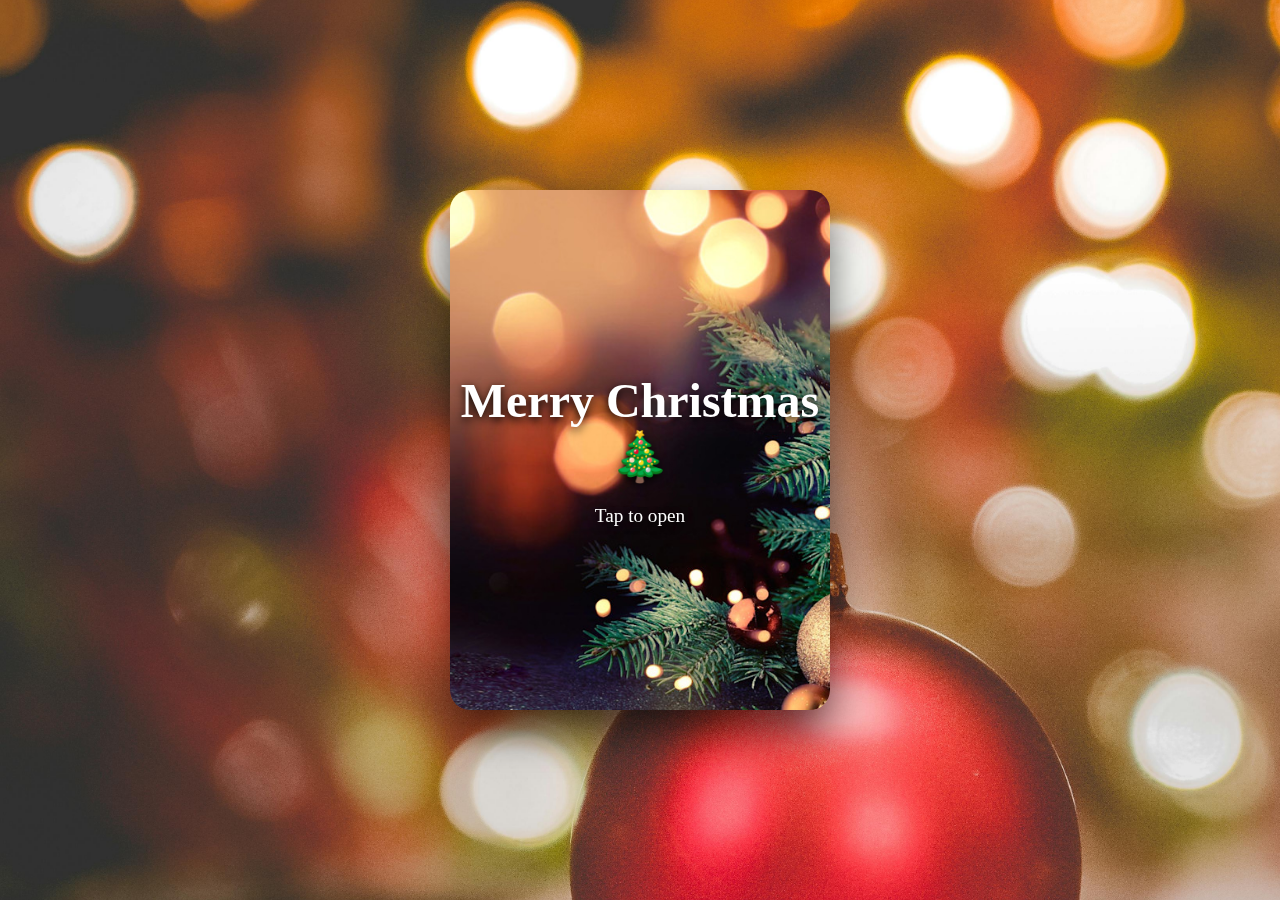
<file: index.html>
<!DOCTYPE html>
<html lang="en">
<head>
<meta charset="UTF-8">
<title>Christmas Card</title>
<link rel="stylesheet" href="style.css">
</head>
<body>

<div class="scene" onclick="toggleCard()">
    <div class="card">
        <!-- Front Cover -->
        <div class="card-front">
            <h1>Merry Christmas 🎄</h1>
            <p>Tap to open</p>
        </div>

        <!-- Inside Page -->
        <div class="card-back">
            <h2>🎄ゆきさんのためのメッセージ</h2>
            <p class="jp">
                今年一年、本当にありがとうございました。<br>
                いつも支えてくれて、心から感謝しています。<br>
                これからも、どうぞよろしくお願いします。<br><br>
                あなたにとって、温かく幸せなクリスマスになりますように。
            </p>
            <hr>
            <p class="en">
                Thank you so much for everything this year.<br>
                I truly appreciate your support and kindness.<br>
                I hope we can continue our connection from now on too.<br><br>
                Wishing you a warm, peaceful, and happy Christmas.
            </p>
        </div>
    </div>
</div>

<audio id="bgm" src="bgm.mpeg"></audio>

<script>
let opened = false;

function toggleCard() {
    const card = document.querySelector('.card');
    const music = document.getElementById('bgm');

    if (!opened) {
        card.classList.add('open');
        music.play();
        opened = true;
    } else {
        card.classList.remove('open');
    }
}
</script>

</body>
</html>
</file>
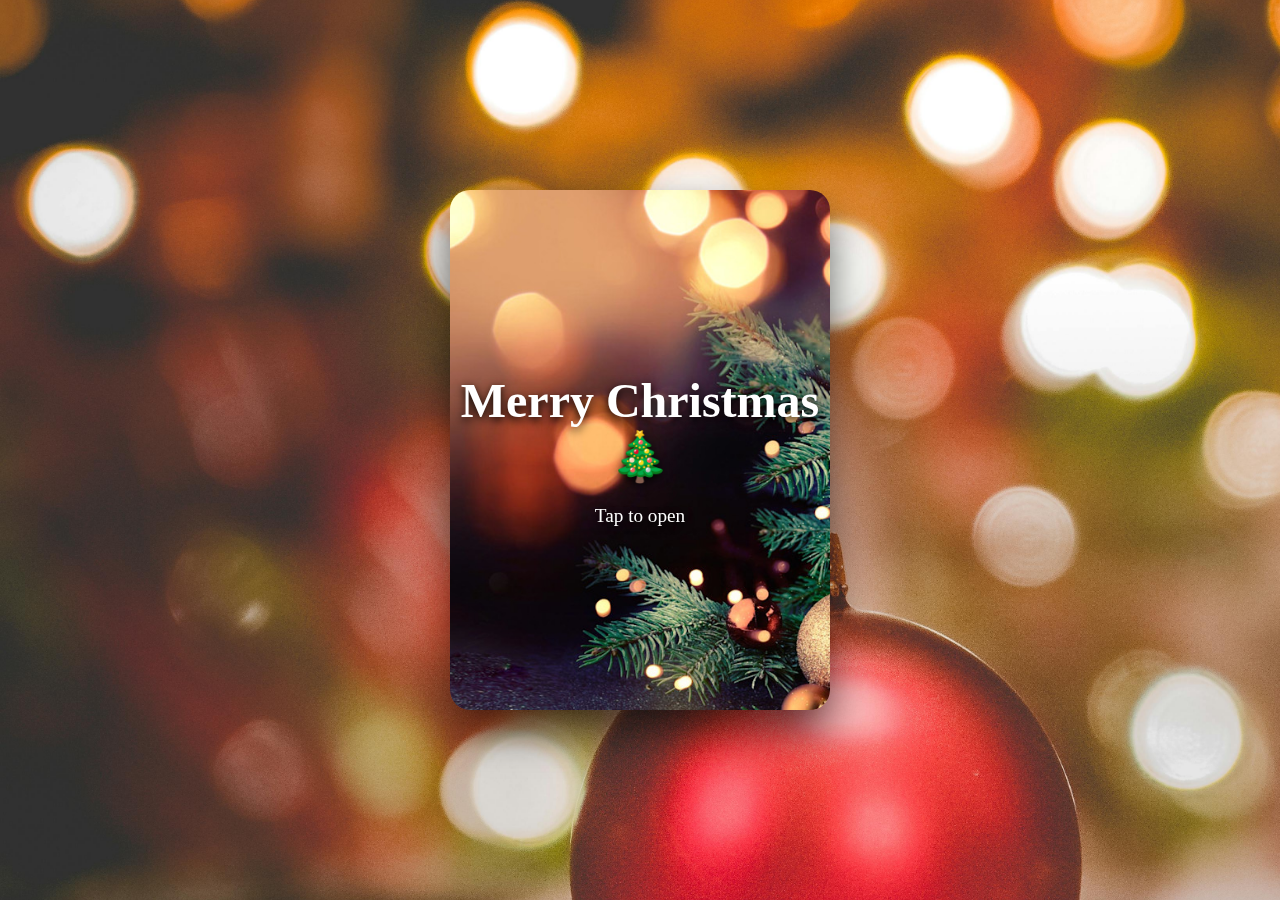
<file: index.html.html>
<!DOCTYPE html>
<html lang="en">
<head>
<meta charset="UTF-8">
<title>Christmas Card</title>
<link rel="stylesheet" href="style.css">
</head>
<body>

<div class="scene" onclick="toggleCard()">
    <div class="card">
        <!-- Front Cover -->
        <div class="card-front">
            <h1>Merry Christmas 🎄</h1>
            <p>Tap to open</p>
        </div>

        <!-- Inside Page -->
        <div class="card-back">
            <h2>🎄かずさんのためのメッセージ</h2>
            <p class="jp">
                今年一年、本当にありがとうございました。<br>
                いつも支えてくれて、心から感謝しています。<br>
                これからも、どうぞよろしくお願いします。<br><br>
                あなたにとって、温かく幸せなクリスマスになりますように。
            </p>
            <hr>
            <p class="en">
                Thank you so much for everything this year.<br>
                I truly appreciate your support and kindness.<br>
                I hope we can continue our connection from now on too.<br><br>
                Wishing you a warm, peaceful, and happy Christmas.
            </p>
        </div>
    </div>
</div>

<audio id="bgm" src="bgm.mpeg"></audio>

<script>
let opened = false;

function toggleCard() {
    const card = document.querySelector('.card');
    const music = document.getElementById('bgm');

    if (!opened) {
        card.classList.add('open');
        music.play();
        opened = true;
    } else {
        card.classList.remove('open');
    }
}
</script>

</body>
</html>
</file>
<file: style.css>
/* Reset */
* {
    margin: 0;
    padding: 0;
    box-sizing: border-box;
}

/* Body background (full back image) */
body {
    height: 100vh;
    width: 100vw;
    background: url("back.jpg") no-repeat center center;
    background-size: cover;
    display: flex;
    justify-content: center;
    align-items: center;
    font-family: "Georgia", serif;
}

/* Scene for 3D perspective */
.scene {
    width: 380px;
    height: 520px;
    perspective: 1500px;
    cursor: pointer;
}

/* Card container */
.card {
    width: 100%;
    height: 100%;
    position: relative;
    transform-style: preserve-3d;
    transition: transform 1s;
}

/* Flip card when open */
.card.open {
    transform: rotateY(180deg);
}

/* Front and Back */
.card-front,
.card-back {
    position: absolute;
    width: 100%;
    height: 100%;
    border-radius: 20px;
    backface-visibility: hidden;
    display: flex;
    flex-direction: column;
    justify-content: center;
    align-items: center;
    text-align: center;
    box-shadow: 0 20px 40px rgba(0,0,0,0.6);
}

/* Front Cover */
.card-front {
    background: url("front.jpg") no-repeat center center;
    background-size: cover;
    color: white;
    text-shadow: 0 3px 10px black;
}

/* Back Page (inside) */
.card-back {
    background: rgba(253, 246, 236, 0.5); /* soft cream */
    transform: rotateY(180deg);
    padding: 25px;
    overflow-y: auto;
}

/* Japanese text */
.jp {
    font-size: 16px;
    line-height: 1.8;
}

/* English text */
.en {
    font-size: 14px;
    line-height: 1.6;
    color: #444;
    margin-top: 10px;
}

hr {
    margin: 15px 0;
}

/* Front text style */
.card-front h1 {
    font-size: 3rem;
    margin-bottom: 20px;
}

.card-front p {
    font-size: 1.2rem;
}
</file>
